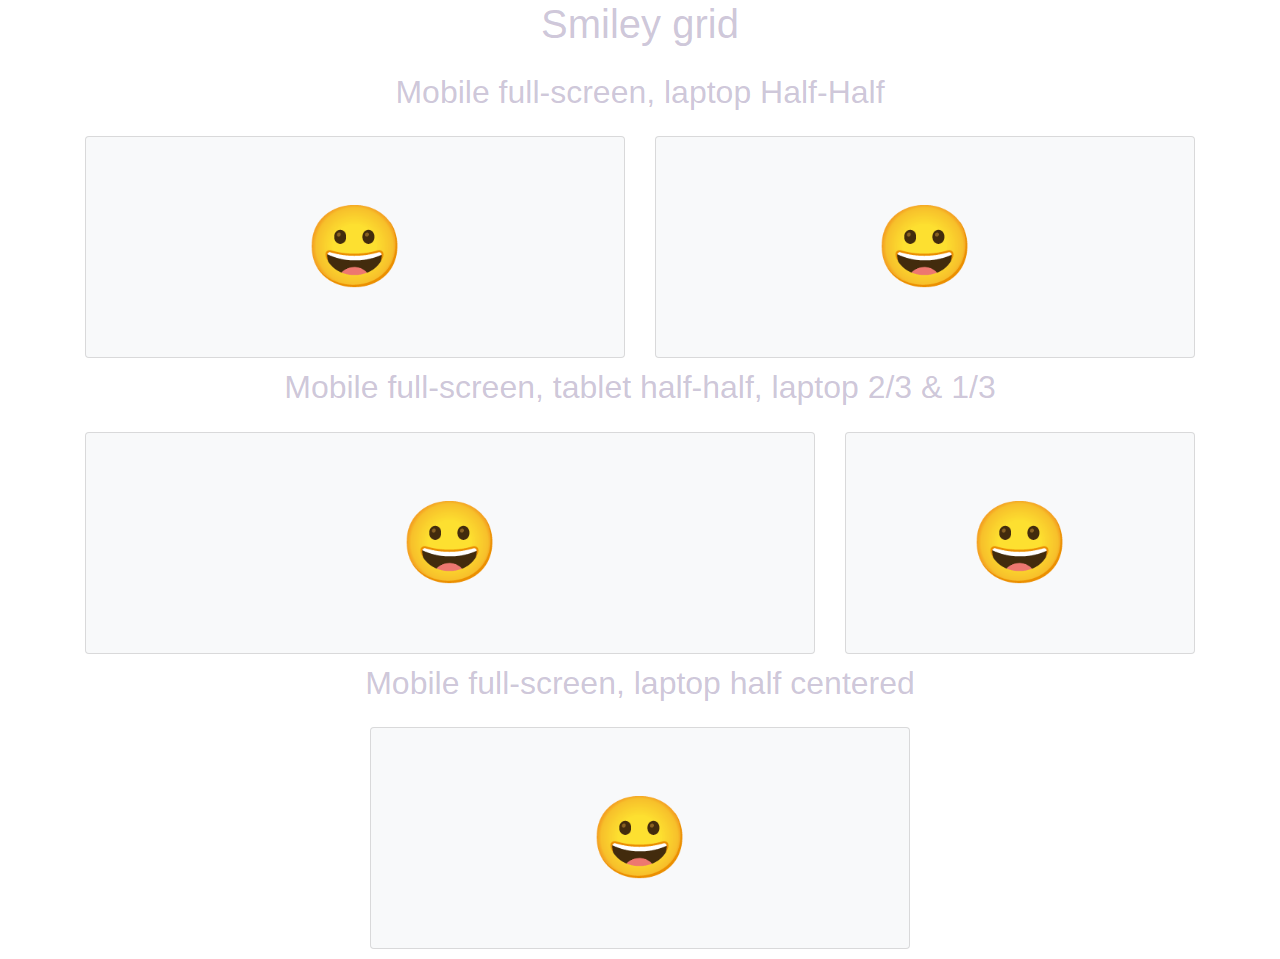
<file: 01-Smiley-grids/index.html>
<!DOCTYPE html>
<html>
  <head>
    <meta charset="utf-8">
    <meta http-equiv="X-UA-Compatible" content="IE=edge">
    <meta name="viewport" content="width=device-width, initial-scale=1">

    <title>Smiley Grid</title>
    <link rel="shortcut icon" href="data:image/x-icon;" type="image/x-icon">

    <link rel="stylesheet" href="https://stackpath.bootstrapcdn.com/bootstrap/4.2.1/css/bootstrap.min.css">

    <!-- HTML5 Shim and Respond.js IE8 support of HTML5 elements and media queries -->
    <!-- Leave those next 4 lines if you care about users using IE8 -->
    <!--[if lt IE 9]>
      <script src="https://oss.maxcdn.com/html5shiv/3.7.2/html5shiv.min.js"></script>
      <script src="https://oss.maxcdn.com/respond/1.4.2/respond.min.js"></script>
    <![endif]-->
  </head>
  <body class="text-center">

    <h1>Smiley grid</h1>

    <!-- 1. Mobile full-screen, laptop Half-Half -->
    <div class="container">
      <h2>Mobile full-screen, laptop Half-Half</h2>
      <div class="row">
        <div class="col-12 col-lg-6">
          <div class="card bg-light">
            😀
          </div>
        </div>
        <div class="col-12 col-lg-6">
          <div class="card bg-light">
            😀
          </div>
        </div>
      </div>
    </div>

    <!-- 2. Mobile full-screen, tablet half-half, laptop 2/3 & 1/3 -->
    <div class="container">
      <h2>Mobile full-screen, tablet half-half, laptop 2/3 & 1/3</h2>
      <div class="row">
        <div class="col-12 col-sm-6 col-lg-8">
          <div class="card bg-light">
            😀
          </div>
        </div>
        <div class="col-12 col-sm-6 col-lg-4">
          <div class="card bg-light">
            😀
          </div>
        </div>
      </div>

    </div>

    <!-- 3. centered div -->
    <div class="container">
      <h2>Mobile full-screen, laptop half centered</h2>
      <div class="row justify-content-center">
        <div class="col-12 col-lg-6">
          <div class="card bg-light">
            😀
          </div>
        </div>

      </div>


    </div>


    <!--  Don't look at style below.
          It's just for visualizing the grid in this challenge -->

    <style>
      h1, h2 {
        color: rgba(86,61,124,.3);
        margin-bottom: 25px;
      }
      .card {
        padding: 50px;
        margin-bottom: 10px;
        font-size: 5rem;
      }
    </style>

    <!-- Including Bootstrap JS (with its Popper.js / jQuery dependency) so that dynamic components work -->
    <script src="https://code.jquery.com/jquery-3.3.1.slim.min.js"></script>
    <script src="https://cdnjs.cloudflare.com/ajax/libs/popper.js/1.14.6/umd/popper.min.js"></script>
    <script src="https://stackpath.bootstrapcdn.com/bootstrap/4.2.1/js/bootstrap.min.js"></script>
  </body>
</html>
</file>
